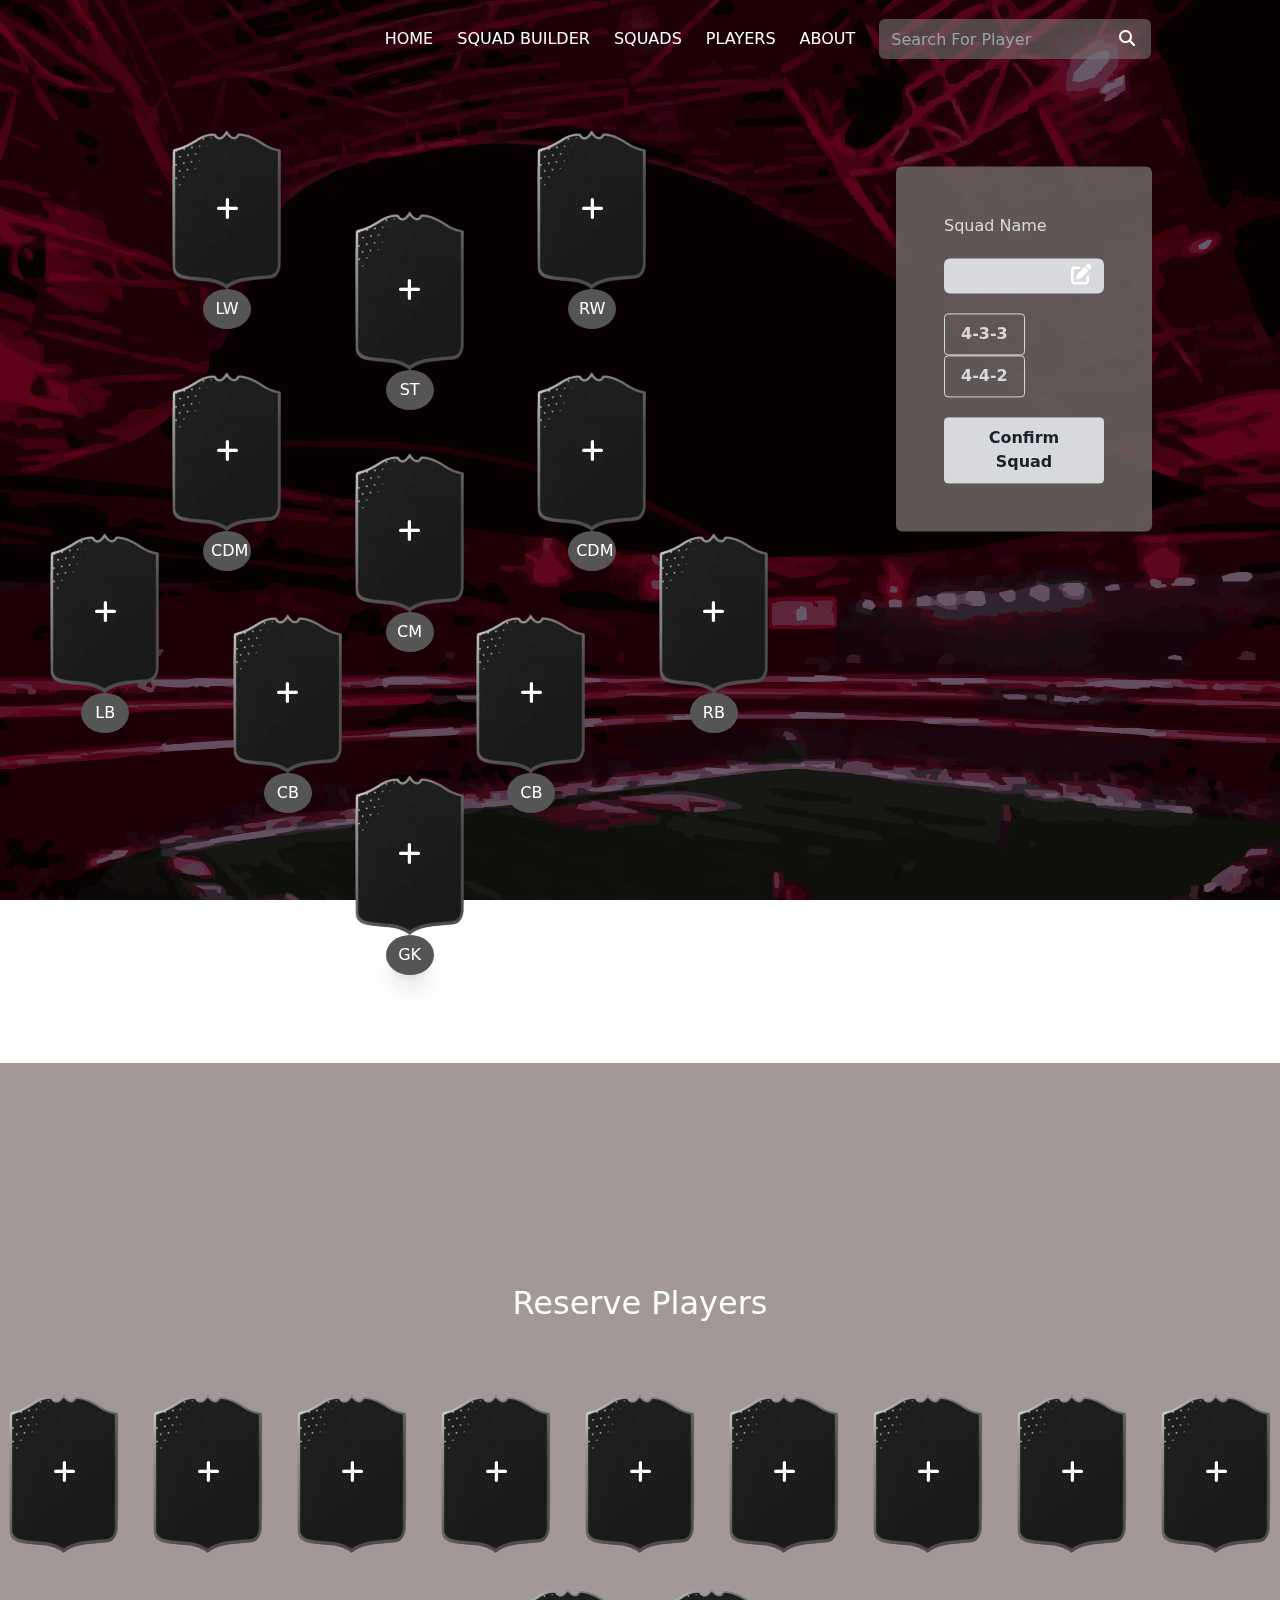
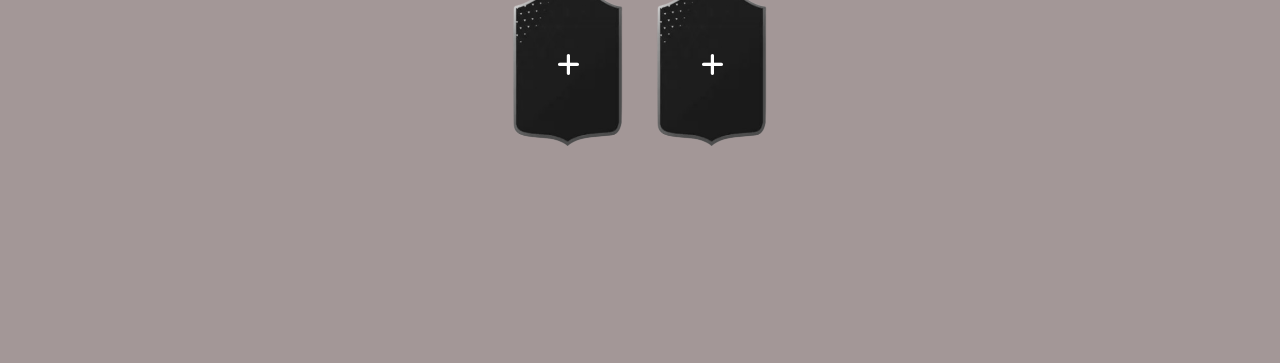
<file: src/pages/squad_builder.html>
<!DOCTYPE html>
<html lang="en">
  <head>
    <meta charset="UTF-8" />
    <meta name="viewport" content="width=device-width, initial-scale=1.0" />
    <link
      rel="stylesheet"
      href="https://cdnjs.cloudflare.com/ajax/libs/font-awesome/6.7.1/css/all.min.css"
    />
    <link href="../output.css" rel="stylesheet" />
    <title>Document</title>
  </head>
  <body>
    <!-- mobile header -->
    <header
      class="md:bg-transparent md:bottom-[93%] md:left-[60%] fixed md:absolute py-1 px-6 w-[80%] bottom-4 left-[50%] translate-x-[-50%] rounded-[3rem] bg-[#4f4a4ac6] z-10"
    >
      <nav>
        <ul
          class="text-[#cec3c3] flex justify-between text-[1.6rem] md:hidden items-center"
        >
          <li>
            <a href="../index.html"><i class="fa-solid fa-house py-3"></i></a>
          </li>
          <li>
            <a href="./pages/squad_builder.html"
              ><i
                class="fa-solid fa-futbol animate-spin px-3 py-3 bg-[#580a21] rounded-[50%]"
              ></i
            ></a>
          </li>
          <li>
            <a href="./pages/squads.html"
              ><i class="fa-solid fa-people-group py-3"></i
            ></a>
          </li>
          <li>
            <a href="./pages/about.html"
              ><i class="fa-solid fa-circle-info py-3"></i
            ></a>
          </li>
          <li>
            <a href="./pages/players_list.html"
              ><i class="fa-solid fa-magnifying-glass py-3"></i
            ></a>
          </li>
        </ul>
        <ul
          class="uppercase hidden md:flex w-full text-white gap-6 items-center justify-center"
        >
          <li><a href="../index.html">home</a></li>
          <li><a href="../pages/squad_builder.html">squad builder</a></li>
          <li><a href="../pages/squads.html">squads</a></li>
          <li><a href="../pages/players.html">players</a></li>
          <li><a href="../pages/about.html">about</a></li>
          <li class="flex items-center relative">
            <input
              type="text"
              class="pl-3 bg-[#7b787892] h-[2.5rem] w-[17rem] rounded-md capitalize outline-none"
              placeholder="search for player"
            />
            <label class="absolute right-4" for=""
              ><i class="fa-solid fa-magnifying-glass"></i
            ></label>
          </li>
        </ul>
      </nav>
    </header>
    <main>
      <!-- principe squad Page -->
      <section class="w-[100%] flex justify-center min-h-[100vh] relative">
        <!-- image terain -->
        <div class="relative md:w-[80%] w-[100%] h-full">
          <img
            src="../assets/img/stud-red.svg"
            class="fixed w-[100%] h-[100vh] object-cover z-[-3] md:brightness-[50%]"
            alt=""
          />
          <div
            id="list_main_players"
            class="grid grid-cols-7 min-h-[100vh] py-16 md:py-32 relative grid-rows-5 md:bg-transparent bg-[#5f4a4a92] gap-x-[4%] md:w-[80%] w-[100%] bg-cover bg-no-repeat"
          ></div>
        </div>
       
        <!-- button show squad info -->
        <div
      
          onclick="showSquadInfo()"
          class="absolute md:hidden text-white text-[1.6rem] top-[2rem] right-6 cursor-pointer"
        >
          <i class="fa-solid fa-sliders"></i>
        </div>
        <!-- sqaud infos -->
        <div
          id="sqaud_info"
          class="hidden md:flex md:static md:w-[20%] bg-[#685f5fe8] md:bg-[#685f5fe8] absolute w-[80%] top-[50%] left-[50%] translate-x-[-50%] translate-y-[-50%] m-auto px-[3rem] py-[3rem] h-fit rounded-md flex-col gap-5"
        >
          <button

            onclick="closeListMembers(sqaud_info)"
            class="text-white absolute top-2 right-4 md:hidden"
          >
            <i class="fa-solid fa-xmark"></i>
          </button>
          <h3 class="capitalize text-[#d8d9dd]">squad name</h3>
          <div class="relative">
            <label
              for="name_sqaud"
              class="absolute right-3 text-[1.3rem] top-[50%] translate-y-[-50%]"
            >
              <i class="fa-solid fa-pen-to-square text-white"></i>
            </label>
            <input
              type="text"
              name="name_sqaud"
              id="name_sqaud"
              class="outline-none text-[#19222b] bg-[#d8d9dd] h-[2.2rem] w-[100%] rounded-md pl-[1rem]"
            />
          </div>
          <div class="m-auto">
            <button
            onclick='changeFirstFormation(0)'
              class="bg-transparent text-[#d8d9dd] font-semibold py-2 px-4 border border-[#d8d9dd] rounded"
            >
              4-3-3
            </button>
            <button
            onclick='changeSecondFormation(1)'
              class="bg-transparent text-[#d8d9dd] font-semibold py-2 px-4 border border-[#d8d9dd] rounded"
            >
              4-4-2
            </button>
          </div>
          <button
            onclick=""
            class="w-fit m-auto bg-[#d8d9dd] text-[#19222b] font-semibold capitalize py-2 px-4 border border-[#d8d9dd] rounded"
          >
            confirm squad
          </button>
        </div>
      </section>

      <!-- reserve squad Page -->
      <section
        class="w-[100%] min-h-[100vh] flex flex-col gap-16 justify-center bg-[#5f4a4a92]"
      >
        <p class="text-white text-center capitalize text-[2rem]">
          reserve Players
        </p>
        <div
          id="list_reserve_players"
          class="w-[100%] flex flex-wrap gap-8 justify-center"
        ></div>
      </section>
      <!-- POP UP-->
      <section
        id="container_groupe_player"
        class="bg-[#e8e8ff4c] w-full h-[100vh] hidden fixed top-0"
      >
        <div
          class="relative w-[80%] md:w-[30%] m-auto md:h-[50%] h-[40%] bg-[#000000b5] rounded-xl overflow-hidden"
        >
          <img
            src="../assets/img/pop_up.jpg"
            alt=""
            class="absolute w-full z-[-5]"
          />
          <button
            onclick="closeListMembers(container_groupe_player)"
            class="pt-[1rem] pr-[1rem] text-[1.4rem] h-[20%] w-[97%] text-end text-white"
          >
            <i class="fa-solid fa-xmark"></i>
          </button>
          <div
            id="content_pop_up"
            class="flex flex-col flex-wrap h-[80%] px-7 justify-center items-center gap-8 text-white overflow-scroll no-scrollbar"
          >
          
        </div>
        </div>
      </section>
    </main>
  </body>
</html>
<script src="../assets/scripts/index.js"></script>
</file>
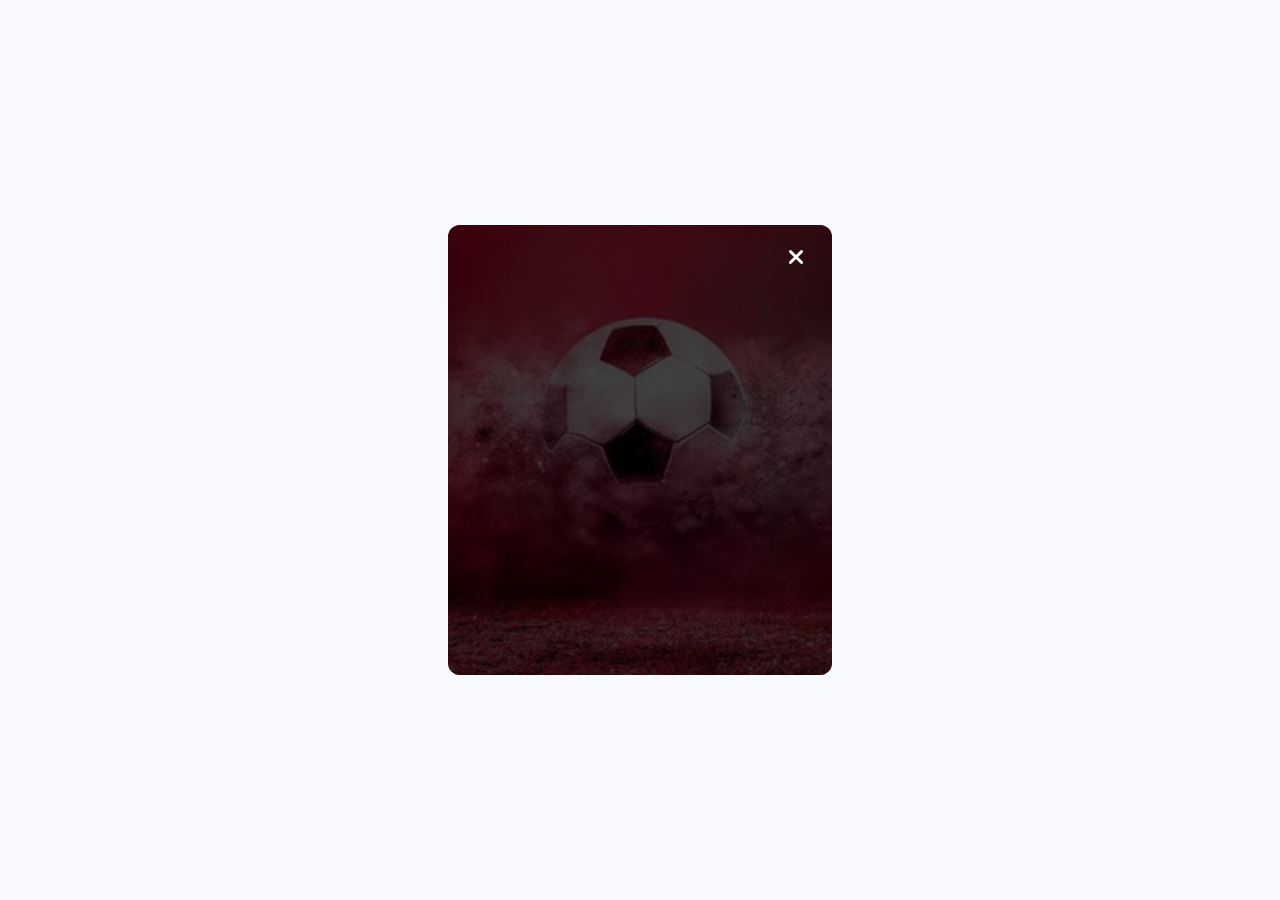
<file: src/pages/squads.html>
<!DOCTYPE html>
<html lang="en">
  <head>
    <meta charset="UTF-8" />
    <meta name="viewport" content="width=device-width, initial-scale=1.0" />
    <link
      rel="stylesheet"
      href="https://cdnjs.cloudflare.com/ajax/libs/font-awesome/6.7.1/css/all.min.css"
    />
    <link href="../output.css" rel="stylesheet" />
    <title>Document</title>
  </head>
  <body>
    <!-- POP UP-->
    <section
      id="container_groupe_player"
      class="bg-[#e8e8ff4c] w-full h-[100vh] flex fixed top-0"
    >
      <div
        class="relative w-[80%] md:w-[30%] m-auto md:h-[50%] h-[70%] bg-[#000000b5] rounded-xl overflow-hidden"
      >
        <img
          src="../assets/img/pop_up.jpg"
          alt=""
          class="absolute w-full z-[-5]"
        />
        <button
          onclick="closeListMembers(container_groupe_player)"
          class="pt-[1rem] pr-[1rem] text-[1.4rem] h-[10%] w-[97%] text-end text-white"
        >
          <i class="fa-solid fa-xmark"></i>
        </button>
        <div
          id="content_pop_up"
          class="flex flex-col flex-wrap h-[80%] px-7 justify-center items-center gap-8 text-white"
        >
          <!-- form -->
          <form action="" class="hidden">
            <!-- name -->
            <div class="flex flex-col gap-2">
              <label for="name" class="capitalize text-white">name:</label>
              <input
                type="text"
                class="pl-3 bg-[#7b787892] h-[2.5rem] w-[100%] rounded-md capitalize outline-none"
              />
            </div>
            <!-- photo -->
            <div class="flex flex-col gap-2">
              <label for="name" class="capitalize text-white"
                >picture url:</label
              >
              <input
                type="text"
                class="pl-3 bg-[#7b787892] h-[2.5rem] w-[100%] rounded-md capitalize outline-none"
              />
            </div>
            <!-- info -->
            <div class="flex flex-wrap gap-[12%]">
              <!-- position -->
              <div class="flex flex-col w-[25%] gap-2">
                <label for="name" class="capitalize text-white"
                  >position:</label
                >
                <input
                  type="text"
                  class="pl-3 bg-[#7b787892] h-[2.5rem] w-[100%] rounded-md capitalize outline-none"
                />
              </div>
              <!-- nationality -->
              <div class="flex flex-col w-[25%] gap-2">
                <label for="name" class="capitalize text-white"
                  >nationality:</label
                >
                <input
                  type="text"
                  class="pl-3 bg-[#7b787892] h-[2.5rem] w-[100%] rounded-md capitalize outline-none"
                />
              </div>
              <!-- club -->
              <div class="flex flex-col w-[25%] gap-2">
                <label for="name" class="capitalize text-white">club:</label>
                <input
                  type="text"
                  class="pl-3 bg-[#7b787892] h-[2.5rem] w-[100%] rounded-md capitalize outline-none"
                />
              </div>
              <!-- rating -->
              <div class="flex flex-col w-[25%] gap-2">
                <label for="name" class="capitalize text-white">rating:</label>
                <input
                  type="text"
                  class="pl-3 bg-[#7b787892] h-[2.5rem] w-[100%] rounded-md capitalize outline-none"
                />
              </div>
              <!-- pace -->
              <div class="flex flex-col w-[25%] gap-2">
                <label for="name" class="capitalize text-white">pace:</label>
                <input
                  type="text"
                  class="pl-3 bg-[#7b787892] h-[2.5rem] w-[100%] rounded-md capitalize outline-none"
                />
              </div>

              <!-- shooting -->
              <div class="flex flex-col w-[25%] gap-2">
                <label for="name" class="capitalize text-white"
                  >shooting:</label
                >
                <input
                  type="text"
                  class="pl-3 bg-[#7b787892] h-[2.5rem] w-[100%] rounded-md capitalize outline-none"
                />
              </div>
              <!-- passing -->
              <div class="flex flex-col w-[25%] gap-2">
                <label for="name" class="capitalize text-white">passing:</label>
                <input
                  type="text"
                  class="pl-3 bg-[#7b787892] h-[2.5rem] w-[100%] rounded-md capitalize outline-none"
                />
              </div>
              <!-- dribling -->
              <div class="flex flex-col w-[25%] gap-2">
                <label for="name" class="capitalize text-white"
                  >dribling:</label
                >
                <input
                  type="text"
                  class="pl-3 bg-[#7b787892] h-[2.5rem] w-[100%] rounded-md capitalize outline-none"
                />
              </div>
              <!-- defending -->
              <div class="flex flex-col w-[25%] gap-2">
                <label for="name" class="capitalize text-white"
                  >defending:</label
                >
                <input
                  type="text"
                  class="pl-3 bg-[#7b787892] h-[2.5rem] w-[100%] rounded-md capitalize outline-none"
                />
              </div>
              <!-- physical -->
              <div class="flex flex-col w-[25%] gap-2">
                <label for="name" class="capitalize text-white"
                  >physical:</label
                >
                <input
                  type="text"
                  class="pl-3 bg-[#7b787892] h-[2.5rem] w-[100%] rounded-md capitalize outline-none"
                />
              </div>

              <button
                onclick="formSubmit()"
                id="addPlayerBtn"
                class="w-[63%] px-3 h-[2.9rem] mt-[1.5rem] bg-[#70182ebf] uppercase text-white rounded-md hover:bg-[#421212bf]"
              >
                submit
              </button>
            </div>
          </form>
        </div>
      </div>
    </section>
  </body>
</html>
<script src="../assets/scripts/index.js"></script>
</file>
<file: src/output.css>
*, ::before, ::after {
  --tw-border-spacing-x: 0;
  --tw-border-spacing-y: 0;
  --tw-translate-x: 0;
  --tw-translate-y: 0;
  --tw-rotate: 0;
  --tw-skew-x: 0;
  --tw-skew-y: 0;
  --tw-scale-x: 1;
  --tw-scale-y: 1;
  --tw-pan-x:  ;
  --tw-pan-y:  ;
  --tw-pinch-zoom:  ;
  --tw-scroll-snap-strictness: proximity;
  --tw-gradient-from-position:  ;
  --tw-gradient-via-position:  ;
  --tw-gradient-to-position:  ;
  --tw-ordinal:  ;
  --tw-slashed-zero:  ;
  --tw-numeric-figure:  ;
  --tw-numeric-spacing:  ;
  --tw-numeric-fraction:  ;
  --tw-ring-inset:  ;
  --tw-ring-offset-width: 0px;
  --tw-ring-offset-color: #fff;
  --tw-ring-color: rgb(59 130 246 / 0.5);
  --tw-ring-offset-shadow: 0 0 #0000;
  --tw-ring-shadow: 0 0 #0000;
  --tw-shadow: 0 0 #0000;
  --tw-shadow-colored: 0 0 #0000;
  --tw-blur:  ;
  --tw-brightness:  ;
  --tw-contrast:  ;
  --tw-grayscale:  ;
  --tw-hue-rotate:  ;
  --tw-invert:  ;
  --tw-saturate:  ;
  --tw-sepia:  ;
  --tw-drop-shadow:  ;
  --tw-backdrop-blur:  ;
  --tw-backdrop-brightness:  ;
  --tw-backdrop-contrast:  ;
  --tw-backdrop-grayscale:  ;
  --tw-backdrop-hue-rotate:  ;
  --tw-backdrop-invert:  ;
  --tw-backdrop-opacity:  ;
  --tw-backdrop-saturate:  ;
  --tw-backdrop-sepia:  ;
  --tw-contain-size:  ;
  --tw-contain-layout:  ;
  --tw-contain-paint:  ;
  --tw-contain-style:  ;
}

::backdrop {
  --tw-border-spacing-x: 0;
  --tw-border-spacing-y: 0;
  --tw-translate-x: 0;
  --tw-translate-y: 0;
  --tw-rotate: 0;
  --tw-skew-x: 0;
  --tw-skew-y: 0;
  --tw-scale-x: 1;
  --tw-scale-y: 1;
  --tw-pan-x:  ;
  --tw-pan-y:  ;
  --tw-pinch-zoom:  ;
  --tw-scroll-snap-strictness: proximity;
  --tw-gradient-from-position:  ;
  --tw-gradient-via-position:  ;
  --tw-gradient-to-position:  ;
  --tw-ordinal:  ;
  --tw-slashed-zero:  ;
  --tw-numeric-figure:  ;
  --tw-numeric-spacing:  ;
  --tw-numeric-fraction:  ;
  --tw-ring-inset:  ;
  --tw-ring-offset-width: 0px;
  --tw-ring-offset-color: #fff;
  --tw-ring-color: rgb(59 130 246 / 0.5);
  --tw-ring-offset-shadow: 0 0 #0000;
  --tw-ring-shadow: 0 0 #0000;
  --tw-shadow: 0 0 #0000;
  --tw-shadow-colored: 0 0 #0000;
  --tw-blur:  ;
  --tw-brightness:  ;
  --tw-contrast:  ;
  --tw-grayscale:  ;
  --tw-hue-rotate:  ;
  --tw-invert:  ;
  --tw-saturate:  ;
  --tw-sepia:  ;
  --tw-drop-shadow:  ;
  --tw-backdrop-blur:  ;
  --tw-backdrop-brightness:  ;
  --tw-backdrop-contrast:  ;
  --tw-backdrop-grayscale:  ;
  --tw-backdrop-hue-rotate:  ;
  --tw-backdrop-invert:  ;
  --tw-backdrop-opacity:  ;
  --tw-backdrop-saturate:  ;
  --tw-backdrop-sepia:  ;
  --tw-contain-size:  ;
  --tw-contain-layout:  ;
  --tw-contain-paint:  ;
  --tw-contain-style:  ;
}

/*
! tailwindcss v3.4.15 | MIT License | https://tailwindcss.com
*/

/*
1. Prevent padding and border from affecting element width. (https://github.com/mozdevs/cssremedy/issues/4)
2. Allow adding a border to an element by just adding a border-width. (https://github.com/tailwindcss/tailwindcss/pull/116)
*/

*,
::before,
::after {
  box-sizing: border-box;
  /* 1 */
  border-width: 0;
  /* 2 */
  border-style: solid;
  /* 2 */
  border-color: #e5e7eb;
  /* 2 */
}

::before,
::after {
  --tw-content: '';
}

/*
1. Use a consistent sensible line-height in all browsers.
2. Prevent adjustments of font size after orientation changes in iOS.
3. Use a more readable tab size.
4. Use the user's configured `sans` font-family by default.
5. Use the user's configured `sans` font-feature-settings by default.
6. Use the user's configured `sans` font-variation-settings by default.
7. Disable tap highlights on iOS
*/

html,
:host {
  line-height: 1.5;
  /* 1 */
  -webkit-text-size-adjust: 100%;
  /* 2 */
  -moz-tab-size: 4;
  /* 3 */
  -o-tab-size: 4;
     tab-size: 4;
  /* 3 */
  font-family: ui-sans-serif, system-ui, sans-serif, "Apple Color Emoji", "Segoe UI Emoji", "Segoe UI Symbol", "Noto Color Emoji";
  /* 4 */
  font-feature-settings: normal;
  /* 5 */
  font-variation-settings: normal;
  /* 6 */
  -webkit-tap-highlight-color: transparent;
  /* 7 */
}

/*
1. Remove the margin in all browsers.
2. Inherit line-height from `html` so users can set them as a class directly on the `html` element.
*/

body {
  margin: 0;
  /* 1 */
  line-height: inherit;
  /* 2 */
}

/*
1. Add the correct height in Firefox.
2. Correct the inheritance of border color in Firefox. (https://bugzilla.mozilla.org/show_bug.cgi?id=190655)
3. Ensure horizontal rules are visible by default.
*/

hr {
  height: 0;
  /* 1 */
  color: inherit;
  /* 2 */
  border-top-width: 1px;
  /* 3 */
}

/*
Add the correct text decoration in Chrome, Edge, and Safari.
*/

abbr:where([title]) {
  -webkit-text-decoration: underline dotted;
          text-decoration: underline dotted;
}

/*
Remove the default font size and weight for headings.
*/

h1,
h2,
h3,
h4,
h5,
h6 {
  font-size: inherit;
  font-weight: inherit;
}

/*
Reset links to optimize for opt-in styling instead of opt-out.
*/

a {
  color: inherit;
  text-decoration: inherit;
}

/*
Add the correct font weight in Edge and Safari.
*/

b,
strong {
  font-weight: bolder;
}

/*
1. Use the user's configured `mono` font-family by default.
2. Use the user's configured `mono` font-feature-settings by default.
3. Use the user's configured `mono` font-variation-settings by default.
4. Correct the odd `em` font sizing in all browsers.
*/

code,
kbd,
samp,
pre {
  font-family: ui-monospace, SFMono-Regular, Menlo, Monaco, Consolas, "Liberation Mono", "Courier New", monospace;
  /* 1 */
  font-feature-settings: normal;
  /* 2 */
  font-variation-settings: normal;
  /* 3 */
  font-size: 1em;
  /* 4 */
}

/*
Add the correct font size in all browsers.
*/

small {
  font-size: 80%;
}

/*
Prevent `sub` and `sup` elements from affecting the line height in all browsers.
*/

sub,
sup {
  font-size: 75%;
  line-height: 0;
  position: relative;
  vertical-align: baseline;
}

sub {
  bottom: -0.25em;
}

sup {
  top: -0.5em;
}

/*
1. Remove text indentation from table contents in Chrome and Safari. (https://bugs.chromium.org/p/chromium/issues/detail?id=999088, https://bugs.webkit.org/show_bug.cgi?id=201297)
2. Correct table border color inheritance in all Chrome and Safari. (https://bugs.chromium.org/p/chromium/issues/detail?id=935729, https://bugs.webkit.org/show_bug.cgi?id=195016)
3. Remove gaps between table borders by default.
*/

table {
  text-indent: 0;
  /* 1 */
  border-color: inherit;
  /* 2 */
  border-collapse: collapse;
  /* 3 */
}

/*
1. Change the font styles in all browsers.
2. Remove the margin in Firefox and Safari.
3. Remove default padding in all browsers.
*/

button,
input,
optgroup,
select,
textarea {
  font-family: inherit;
  /* 1 */
  font-feature-settings: inherit;
  /* 1 */
  font-variation-settings: inherit;
  /* 1 */
  font-size: 100%;
  /* 1 */
  font-weight: inherit;
  /* 1 */
  line-height: inherit;
  /* 1 */
  letter-spacing: inherit;
  /* 1 */
  color: inherit;
  /* 1 */
  margin: 0;
  /* 2 */
  padding: 0;
  /* 3 */
}

/*
Remove the inheritance of text transform in Edge and Firefox.
*/

button,
select {
  text-transform: none;
}

/*
1. Correct the inability to style clickable types in iOS and Safari.
2. Remove default button styles.
*/

button,
input:where([type='button']),
input:where([type='reset']),
input:where([type='submit']) {
  -webkit-appearance: button;
  /* 1 */
  background-color: transparent;
  /* 2 */
  background-image: none;
  /* 2 */
}

/*
Use the modern Firefox focus style for all focusable elements.
*/

:-moz-focusring {
  outline: auto;
}

/*
Remove the additional `:invalid` styles in Firefox. (https://github.com/mozilla/gecko-dev/blob/2f9eacd9d3d995c937b4251a5557d95d494c9be1/layout/style/res/forms.css#L728-L737)
*/

:-moz-ui-invalid {
  box-shadow: none;
}

/*
Add the correct vertical alignment in Chrome and Firefox.
*/

progress {
  vertical-align: baseline;
}

/*
Correct the cursor style of increment and decrement buttons in Safari.
*/

::-webkit-inner-spin-button,
::-webkit-outer-spin-button {
  height: auto;
}

/*
1. Correct the odd appearance in Chrome and Safari.
2. Correct the outline style in Safari.
*/

[type='search'] {
  -webkit-appearance: textfield;
  /* 1 */
  outline-offset: -2px;
  /* 2 */
}

/*
Remove the inner padding in Chrome and Safari on macOS.
*/

::-webkit-search-decoration {
  -webkit-appearance: none;
}

/*
1. Correct the inability to style clickable types in iOS and Safari.
2. Change font properties to `inherit` in Safari.
*/

::-webkit-file-upload-button {
  -webkit-appearance: button;
  /* 1 */
  font: inherit;
  /* 2 */
}

/*
Add the correct display in Chrome and Safari.
*/

summary {
  display: list-item;
}

/*
Removes the default spacing and border for appropriate elements.
*/

blockquote,
dl,
dd,
h1,
h2,
h3,
h4,
h5,
h6,
hr,
figure,
p,
pre {
  margin: 0;
}

fieldset {
  margin: 0;
  padding: 0;
}

legend {
  padding: 0;
}

ol,
ul,
menu {
  list-style: none;
  margin: 0;
  padding: 0;
}

/*
Reset default styling for dialogs.
*/

dialog {
  padding: 0;
}

/*
Prevent resizing textareas horizontally by default.
*/

textarea {
  resize: vertical;
}

/*
1. Reset the default placeholder opacity in Firefox. (https://github.com/tailwindlabs/tailwindcss/issues/3300)
2. Set the default placeholder color to the user's configured gray 400 color.
*/

input::-moz-placeholder, textarea::-moz-placeholder {
  opacity: 1;
  /* 1 */
  color: #9ca3af;
  /* 2 */
}

input::placeholder,
textarea::placeholder {
  opacity: 1;
  /* 1 */
  color: #9ca3af;
  /* 2 */
}

/*
Set the default cursor for buttons.
*/

button,
[role="button"] {
  cursor: pointer;
}

/*
Make sure disabled buttons don't get the pointer cursor.
*/

:disabled {
  cursor: default;
}

/*
1. Make replaced elements `display: block` by default. (https://github.com/mozdevs/cssremedy/issues/14)
2. Add `vertical-align: middle` to align replaced elements more sensibly by default. (https://github.com/jensimmons/cssremedy/issues/14#issuecomment-634934210)
   This can trigger a poorly considered lint error in some tools but is included by design.
*/

img,
svg,
video,
canvas,
audio,
iframe,
embed,
object {
  display: block;
  /* 1 */
  vertical-align: middle;
  /* 2 */
}

/*
Constrain images and videos to the parent width and preserve their intrinsic aspect ratio. (https://github.com/mozdevs/cssremedy/issues/14)
*/

img,
video {
  max-width: 100%;
  height: auto;
}

/* Make elements with the HTML hidden attribute stay hidden by default */

[hidden]:where(:not([hidden="until-found"])) {
  display: none;
}

.fixed {
  position: fixed;
}

.absolute {
  position: absolute;
}

.relative {
  position: relative;
}

.bottom-4 {
  bottom: 1rem;
}

.left-0 {
  left: 0px;
}

.left-\[43\%\] {
  left: 43%;
}

.left-\[50\%\] {
  left: 50%;
}

.left-\[81\%\] {
  left: 81%;
}

.right-0 {
  right: 0px;
}

.right-3 {
  right: 0.75rem;
}

.right-4 {
  right: 1rem;
}

.right-6 {
  right: 1.5rem;
}

.right-\[-11rem\] {
  right: -11rem;
}

.top-0 {
  top: 0px;
}

.top-2 {
  top: 0.5rem;
}

.top-\[2rem\] {
  top: 2rem;
}

.top-\[46\%\] {
  top: 46%;
}

.top-\[50\%\] {
  top: 50%;
}

.z-10 {
  z-index: 10;
}

.z-\[-3\] {
  z-index: -3;
}

.z-\[-5\] {
  z-index: -5;
}

.m-auto {
  margin: auto;
}

.mb-4 {
  margin-bottom: 1rem;
}

.mt-\[1\.5rem\] {
  margin-top: 1.5rem;
}

.flex {
  display: flex;
}

.grid {
  display: grid;
}

.hidden {
  display: none;
}

.h-4 {
  height: 1rem;
}

.h-\[10\%\] {
  height: 10%;
}

.h-\[100\%\] {
  height: 100%;
}

.h-\[100vh\] {
  height: 100vh;
}

.h-\[2\.2rem\] {
  height: 2.2rem;
}

.h-\[2\.5rem\] {
  height: 2.5rem;
}

.h-\[2\.9rem\] {
  height: 2.9rem;
}

.h-\[20\%\] {
  height: 20%;
}

.h-\[2rem\] {
  height: 2rem;
}

.h-\[40\%\] {
  height: 40%;
}

.h-\[70\%\] {
  height: 70%;
}

.h-\[80\%\] {
  height: 80%;
}

.h-fit {
  height: -moz-fit-content;
  height: fit-content;
}

.h-full {
  height: 100%;
}

.min-h-\[100vh\] {
  min-height: 100vh;
}

.w-4 {
  width: 1rem;
}

.w-6 {
  width: 1.5rem;
}

.w-\[100\%\] {
  width: 100%;
}

.w-\[17rem\] {
  width: 17rem;
}

.w-\[25\%\] {
  width: 25%;
}

.w-\[2rem\] {
  width: 2rem;
}

.w-\[3rem\] {
  width: 3rem;
}

.w-\[5rem\] {
  width: 5rem;
}

.w-\[63\%\] {
  width: 63%;
}

.w-\[67\%\] {
  width: 67%;
}

.w-\[6rem\] {
  width: 6rem;
}

.w-\[80\%\] {
  width: 80%;
}

.w-\[97\%\] {
  width: 97%;
}

.w-fit {
  width: -moz-fit-content;
  width: fit-content;
}

.w-full {
  width: 100%;
}

.w-max {
  width: -moz-max-content;
  width: max-content;
}

.translate-x-\[-50\%\] {
  --tw-translate-x: -50%;
  transform: translate(var(--tw-translate-x), var(--tw-translate-y)) rotate(var(--tw-rotate)) skewX(var(--tw-skew-x)) skewY(var(--tw-skew-y)) scaleX(var(--tw-scale-x)) scaleY(var(--tw-scale-y));
}

.translate-y-\[-50\%\] {
  --tw-translate-y: -50%;
  transform: translate(var(--tw-translate-x), var(--tw-translate-y)) rotate(var(--tw-rotate)) skewX(var(--tw-skew-x)) skewY(var(--tw-skew-y)) scaleX(var(--tw-scale-x)) scaleY(var(--tw-scale-y));
}

.rotate-\[-90deg\] {
  --tw-rotate: -90deg;
  transform: translate(var(--tw-translate-x), var(--tw-translate-y)) rotate(var(--tw-rotate)) skewX(var(--tw-skew-x)) skewY(var(--tw-skew-y)) scaleX(var(--tw-scale-x)) scaleY(var(--tw-scale-y));
}

@keyframes bounce {
  0%, 100% {
    transform: translateY(-25%);
    animation-timing-function: cubic-bezier(0.8,0,1,1);
  }

  50% {
    transform: none;
    animation-timing-function: cubic-bezier(0,0,0.2,1);
  }
}

.animate-bounce {
  animation: bounce 1s infinite;
}

@keyframes spin {
  to {
    transform: rotate(360deg);
  }
}

.animate-spin {
  animation: spin 1s linear infinite;
}

.cursor-pointer {
  cursor: pointer;
}

.grid-cols-7 {
  grid-template-columns: repeat(7, minmax(0, 1fr));
}

.grid-rows-5 {
  grid-template-rows: repeat(5, minmax(0, 1fr));
}

.flex-col {
  flex-direction: column;
}

.flex-wrap {
  flex-wrap: wrap;
}

.items-center {
  align-items: center;
}

.justify-center {
  justify-content: center;
}

.justify-between {
  justify-content: space-between;
}

.gap-1 {
  gap: 0.25rem;
}

.gap-16 {
  gap: 4rem;
}

.gap-2 {
  gap: 0.5rem;
}

.gap-5 {
  gap: 1.25rem;
}

.gap-6 {
  gap: 1.5rem;
}

.gap-8 {
  gap: 2rem;
}

.gap-\[12\%\] {
  gap: 12%;
}

.gap-x-3 {
  -moz-column-gap: 0.75rem;
       column-gap: 0.75rem;
}

.gap-x-\[4\%\] {
  -moz-column-gap: 4%;
       column-gap: 4%;
}

.overflow-hidden {
  overflow: hidden;
}

.overflow-scroll {
  overflow: scroll;
}

.rounded {
  border-radius: 0.25rem;
}

.rounded-\[3rem\] {
  border-radius: 3rem;
}

.rounded-\[50\%\] {
  border-radius: 50%;
}

.rounded-md {
  border-radius: 0.375rem;
}

.rounded-xl {
  border-radius: 0.75rem;
}

.border {
  border-width: 1px;
}

.border-\[\#d8d9dd\] {
  --tw-border-opacity: 1;
  border-color: rgb(216 217 221 / var(--tw-border-opacity, 1));
}

.bg-\[\#000000b5\] {
  background-color: #000000b5;
}

.bg-\[\#4f4a4ac6\] {
  background-color: #4f4a4ac6;
}

.bg-\[\#555\] {
  --tw-bg-opacity: 1;
  background-color: rgb(85 85 85 / var(--tw-bg-opacity, 1));
}

.bg-\[\#580a21\] {
  --tw-bg-opacity: 1;
  background-color: rgb(88 10 33 / var(--tw-bg-opacity, 1));
}

.bg-\[\#5f4a4a92\] {
  background-color: #5f4a4a92;
}

.bg-\[\#685f5fe8\] {
  background-color: #685f5fe8;
}

.bg-\[\#70182ebf\] {
  background-color: #70182ebf;
}

.bg-\[\#70182ee6\] {
  background-color: #70182ee6;
}

.bg-\[\#7b787892\] {
  background-color: #7b787892;
}

.bg-\[\#d8d9dd\] {
  --tw-bg-opacity: 1;
  background-color: rgb(216 217 221 / var(--tw-bg-opacity, 1));
}

.bg-\[\#e8e8ff4c\] {
  background-color: #e8e8ff4c;
}

.bg-transparent {
  background-color: transparent;
}

.bg-cover {
  background-size: cover;
}

.bg-no-repeat {
  background-repeat: no-repeat;
}

.object-cover {
  -o-object-fit: cover;
     object-fit: cover;
}

.px-2 {
  padding-left: 0.5rem;
  padding-right: 0.5rem;
}

.px-3 {
  padding-left: 0.75rem;
  padding-right: 0.75rem;
}

.px-4 {
  padding-left: 1rem;
  padding-right: 1rem;
}

.px-6 {
  padding-left: 1.5rem;
  padding-right: 1.5rem;
}

.px-7 {
  padding-left: 1.75rem;
  padding-right: 1.75rem;
}

.px-\[3rem\] {
  padding-left: 3rem;
  padding-right: 3rem;
}

.py-1 {
  padding-top: 0.25rem;
  padding-bottom: 0.25rem;
}

.py-16 {
  padding-top: 4rem;
  padding-bottom: 4rem;
}

.py-2 {
  padding-top: 0.5rem;
  padding-bottom: 0.5rem;
}

.py-3 {
  padding-top: 0.75rem;
  padding-bottom: 0.75rem;
}

.py-\[3rem\] {
  padding-top: 3rem;
  padding-bottom: 3rem;
}

.pl-3 {
  padding-left: 0.75rem;
}

.pl-\[1\.3rem\] {
  padding-left: 1.3rem;
}

.pl-\[1rem\] {
  padding-left: 1rem;
}

.pr-\[1rem\] {
  padding-right: 1rem;
}

.pt-6 {
  padding-top: 1.5rem;
}

.pt-\[14px\] {
  padding-top: 14px;
}

.pt-\[1rem\] {
  padding-top: 1rem;
}

.text-center {
  text-align: center;
}

.text-end {
  text-align: end;
}

.text-\[0\.6rem\] {
  font-size: 0.6rem;
}

.text-\[1\.3rem\] {
  font-size: 1.3rem;
}

.text-\[1\.4rem\] {
  font-size: 1.4rem;
}

.text-\[1\.6rem\] {
  font-size: 1.6rem;
}

.text-\[10px\] {
  font-size: 10px;
}

.text-\[2rem\] {
  font-size: 2rem;
}

.font-semibold {
  font-weight: 600;
}

.uppercase {
  text-transform: uppercase;
}

.capitalize {
  text-transform: capitalize;
}

.tracking-\[\.7rem\] {
  letter-spacing: .7rem;
}

.text-\[\#19222b\] {
  --tw-text-opacity: 1;
  color: rgb(25 34 43 / var(--tw-text-opacity, 1));
}

.text-\[\#513608a0\] {
  color: #513608a0;
}

.text-\[\#cec3c3\] {
  --tw-text-opacity: 1;
  color: rgb(206 195 195 / var(--tw-text-opacity, 1));
}

.text-\[\#d8d9dd\] {
  --tw-text-opacity: 1;
  color: rgb(216 217 221 / var(--tw-text-opacity, 1));
}

.text-\[black\] {
  --tw-text-opacity: 1;
  color: rgb(0 0 0 / var(--tw-text-opacity, 1));
}

.text-\[white\] {
  --tw-text-opacity: 1;
  color: rgb(255 255 255 / var(--tw-text-opacity, 1));
}

.text-black {
  --tw-text-opacity: 1;
  color: rgb(0 0 0 / var(--tw-text-opacity, 1));
}

.text-white {
  --tw-text-opacity: 1;
  color: rgb(255 255 255 / var(--tw-text-opacity, 1));
}

.shadow-xl {
  --tw-shadow: 0 20px 25px -5px rgb(0 0 0 / 0.1), 0 8px 10px -6px rgb(0 0 0 / 0.1);
  --tw-shadow-colored: 0 20px 25px -5px var(--tw-shadow-color), 0 8px 10px -6px var(--tw-shadow-color);
  box-shadow: var(--tw-ring-offset-shadow, 0 0 #0000), var(--tw-ring-shadow, 0 0 #0000), var(--tw-shadow);
}

.outline-none {
  outline: 2px solid transparent;
  outline-offset: 2px;
}

.brightness-\[50\%\] {
  --tw-brightness: brightness(50%);
  filter: var(--tw-blur) var(--tw-brightness) var(--tw-contrast) var(--tw-grayscale) var(--tw-hue-rotate) var(--tw-invert) var(--tw-saturate) var(--tw-sepia) var(--tw-drop-shadow);
}

.filter {
  filter: var(--tw-blur) var(--tw-brightness) var(--tw-contrast) var(--tw-grayscale) var(--tw-hue-rotate) var(--tw-invert) var(--tw-saturate) var(--tw-sepia) var(--tw-drop-shadow);
}

/* Hide scrollbar for Chrome, Safari and Opera */

.no-scrollbar::-webkit-scrollbar {
  display: none;
}

/* add the code bellow */

.hover\:bg-\[\#421212bf\]:hover {
  background-color: #421212bf;
}

.group:hover .group-hover\:flex {
  display: flex;
}

.group:hover .group-hover\:brightness-\[20\%\] {
  --tw-brightness: brightness(20%);
  filter: var(--tw-blur) var(--tw-brightness) var(--tw-contrast) var(--tw-grayscale) var(--tw-hue-rotate) var(--tw-invert) var(--tw-saturate) var(--tw-sepia) var(--tw-drop-shadow);
}

.group:hover .group-hover\:brightness-\[35\%\] {
  --tw-brightness: brightness(35%);
  filter: var(--tw-blur) var(--tw-brightness) var(--tw-contrast) var(--tw-grayscale) var(--tw-hue-rotate) var(--tw-invert) var(--tw-saturate) var(--tw-sepia) var(--tw-drop-shadow);
}

@media (min-width: 768px) {
  .md\:static {
    position: static;
  }

  .md\:absolute {
    position: absolute;
  }

  .md\:bottom-\[93\%\] {
    bottom: 93%;
  }

  .md\:left-\[50\%\] {
    left: 50%;
  }

  .md\:left-\[60\%\] {
    left: 60%;
  }

  .md\:block {
    display: block;
  }

  .md\:flex {
    display: flex;
  }

  .md\:hidden {
    display: none;
  }

  .md\:h-\[15rem\] {
    height: 15rem;
  }

  .md\:h-\[50\%\] {
    height: 50%;
  }

  .md\:w-\[10rem\] {
    width: 10rem;
  }

  .md\:w-\[20\%\] {
    width: 20%;
  }

  .md\:w-\[30\%\] {
    width: 30%;
  }

  .md\:w-\[7rem\] {
    width: 7rem;
  }

  .md\:w-\[80\%\] {
    width: 80%;
  }

  .md\:bg-\[\#685f5fe8\] {
    background-color: #685f5fe8;
  }

  .md\:bg-\[\#7c00008a\] {
    background-color: #7c00008a;
  }

  .md\:bg-transparent {
    background-color: transparent;
  }

  .md\:py-32 {
    padding-top: 8rem;
    padding-bottom: 8rem;
  }

  .md\:brightness-\[50\%\] {
    --tw-brightness: brightness(50%);
    filter: var(--tw-blur) var(--tw-brightness) var(--tw-contrast) var(--tw-grayscale) var(--tw-hue-rotate) var(--tw-invert) var(--tw-saturate) var(--tw-sepia) var(--tw-drop-shadow);
  }
}
</file>
